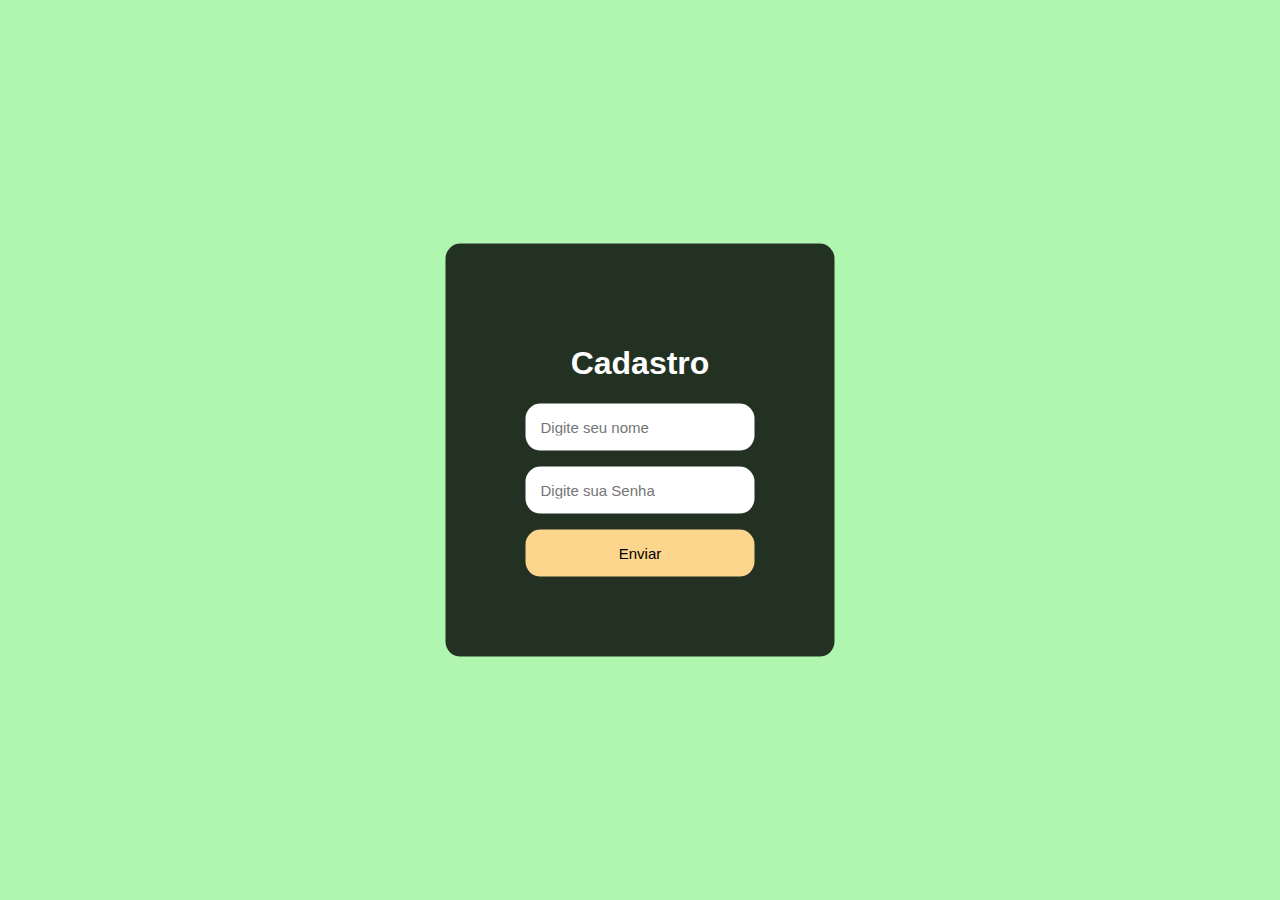
<file: cadastro.html>
<!DOCTYPE html>
<html lang="pt-br">
<head>
    <meta charset="UTF-8">
    <meta http-equiv="X-UA-Compatible" content="IE=edge">
    <title>Meu PetShop</title>
    <style>
        h1 {
            text-align: center;
        }

        body {
            font-family: Arial, Helvetica, sans-serif;
            background-color: rgb(176, 245, 176)
        }

        div {
            background-color: rgba(0, 0, 0, 0.8);
            position: absolute;
            top: 50%;
            left: 50%;
            transform: translate(-50%, -50%);
            padding: 80px;
            border-radius: 15px;
            color: #fff;
        }

        input {
            padding: 15px;
            border: none;
            outline: none;
            font-size: 15px;
        }

        #campo {
            border-radius: 15px;
        }

        #botao {
            border-radius: 15px;
            border: none;
            padding: 15px;
            width: 100%;
            color: black;
            font-size: 15px;
            background-color: #fdd68d;
        }   
    </style>
</head>
<body>
    <form action="login.html" method="post">
        <div>
            <h1>Cadastro</h1>
            <p><input type="text" placeholder="Digite seu nome" id="campo"/></p>
            <p><input type="password" placeholder="Digite sua Senha" id="campo"/></p>  

            <input type="submit" name="cmdEnviar" value="Enviar" id="botao"/>
        </div>
    </form>
</body>
</html>
</file>
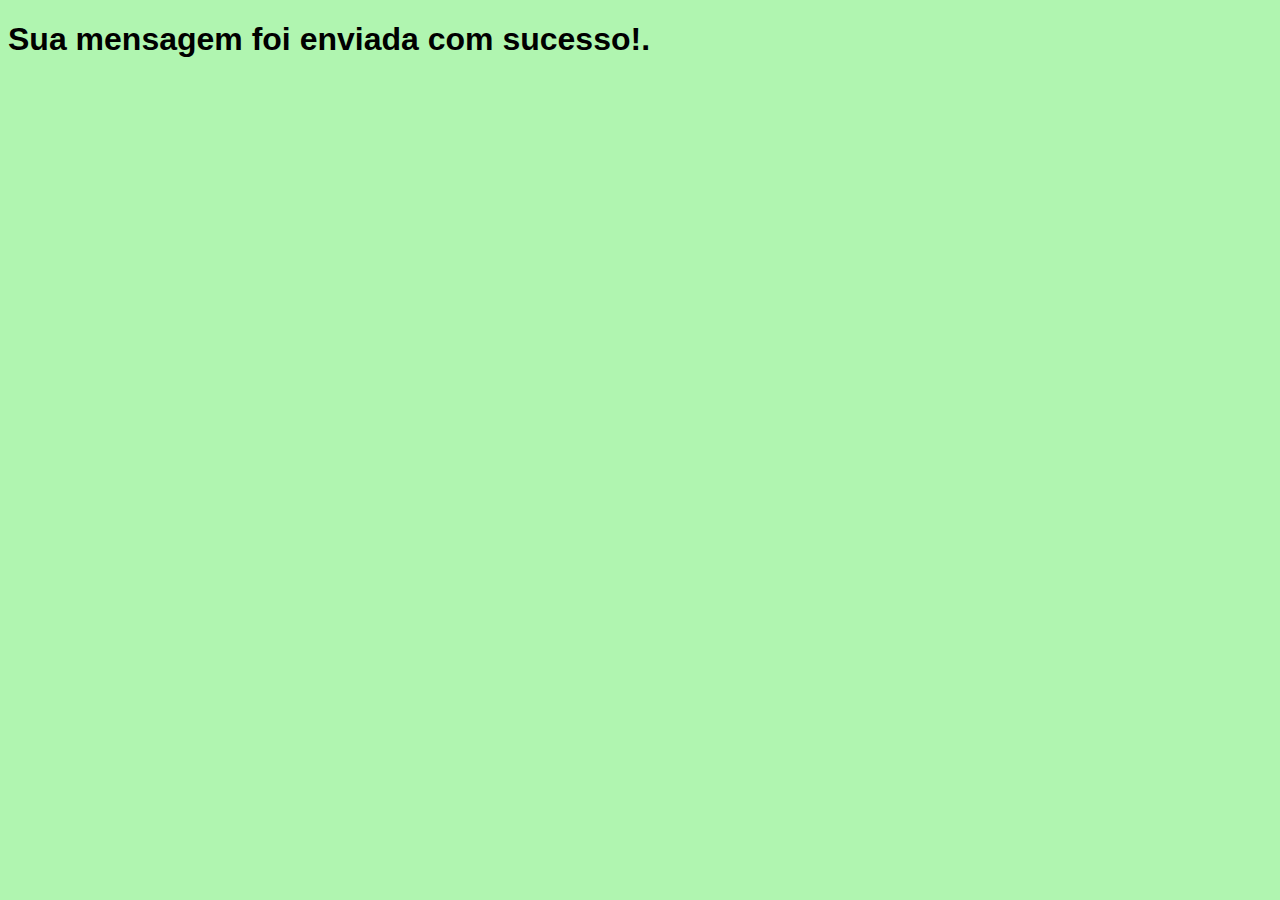
<file: contato.html>
<!DOCTYPE html>
<html lang="pt-br">
<head>
    <meta charset="UTF-8">
    <meta http-equiv="X-UA-Compatible" content="IE=edge">
    <meta name="viewport" content="width=device-width, initial-scale=1.0">
    <title>Meu PetShop</title>
    <style>
        body {
            font-family: Arial, Helvetica, sans-serif;
            background-color: rgb(176, 245, 176)
        }
    </style>
</head>
<body>
    <h1>Sua mensagem foi enviada com sucesso!.</h1>
</body>
</html>
</file>
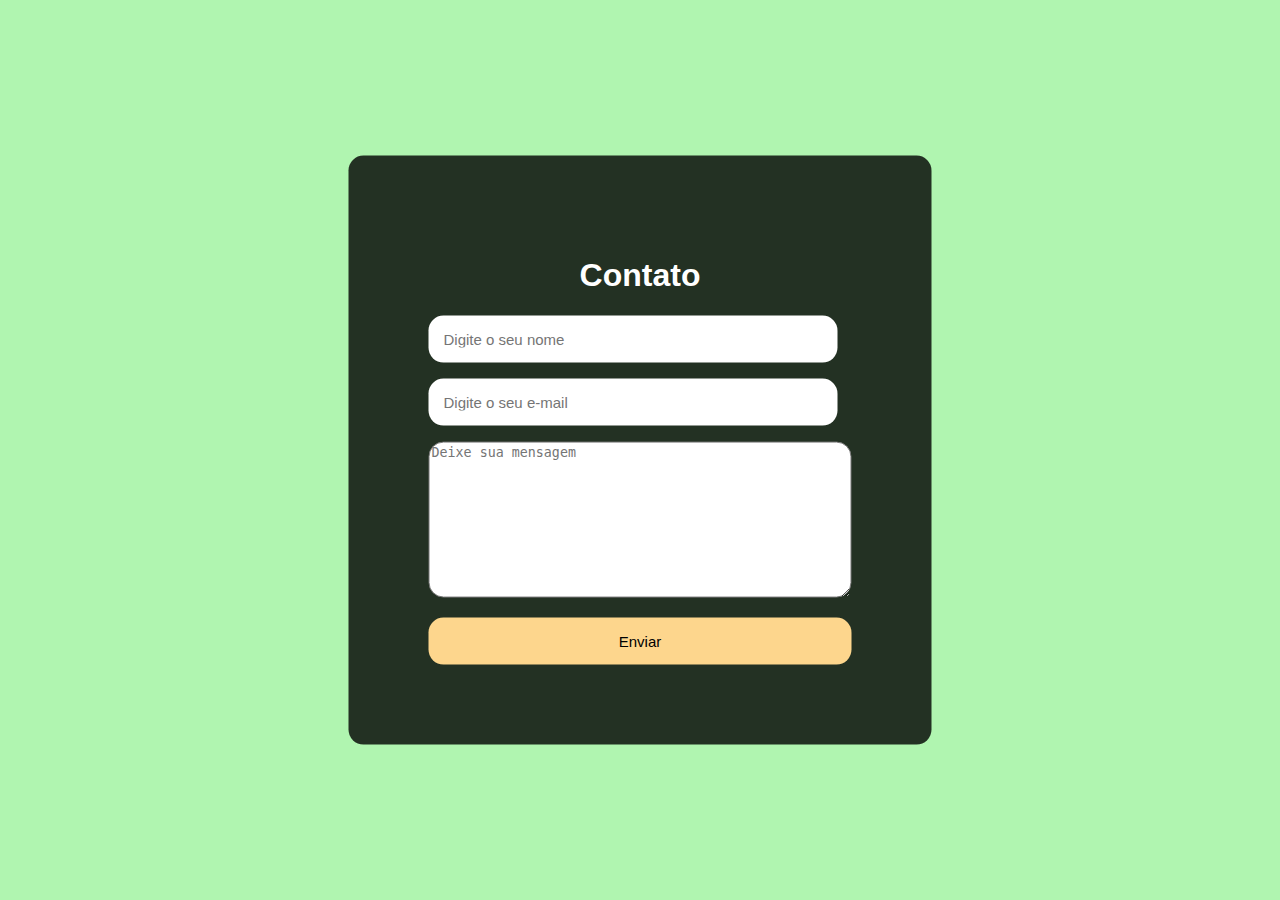
<file: contatopagprincipal.html>
<!DOCTYPE html>
<html lang="pt-br">
<head>
    <meta charset="UTF-8">
    <meta http-equiv="X-UA-Compatible" content="IE=edge">
    <title>Meu PetShop</title>
    <style>
        h1 {
            text-align: center;
        }

        body {
            font-family: Arial, Helvetica, sans-serif;
            background-color: rgb(176, 245, 176)
        }

        div {
            background-color: rgba(0, 0, 0, 0.8);
            position: absolute;
            top: 50%;
            left: 50%;
            transform: translate(-50%, -50%);
            padding: 80px;
            border-radius: 15px;
            color: #fff;
        }

        input {
            padding: 15px;
            border: none;
            outline: none;
            font-size: 15px;
        }

        #campo {
            border-radius: 15px;
        }

        #botao {
            border-radius: 15px;
            border: none;
            padding: 15px;
            width: 100%;
            color: black;
            font-size: 15px;
            background-color: #fdd68d;
        }  
    </style>
</head>
<body>
    <form action="contato.html" method="get">
        <div>
            <h1>Contato</h1>
            <p><input type="text" placeholder="Digite o seu nome" id="campo" size="40"/></p>
            <p><input type="email" placeholder="Digite o seu e-mail" id="campo" size="40"/></p>
            <p><textarea id="campo" rows="10" cols="50" placeholder="Deixe sua mensagem"></textarea></p>
           
            <input type="submit" name="cmdEnviar" value="Enviar" id="botao"/>
        </div>
    </form>
</body>
</html>
</file>
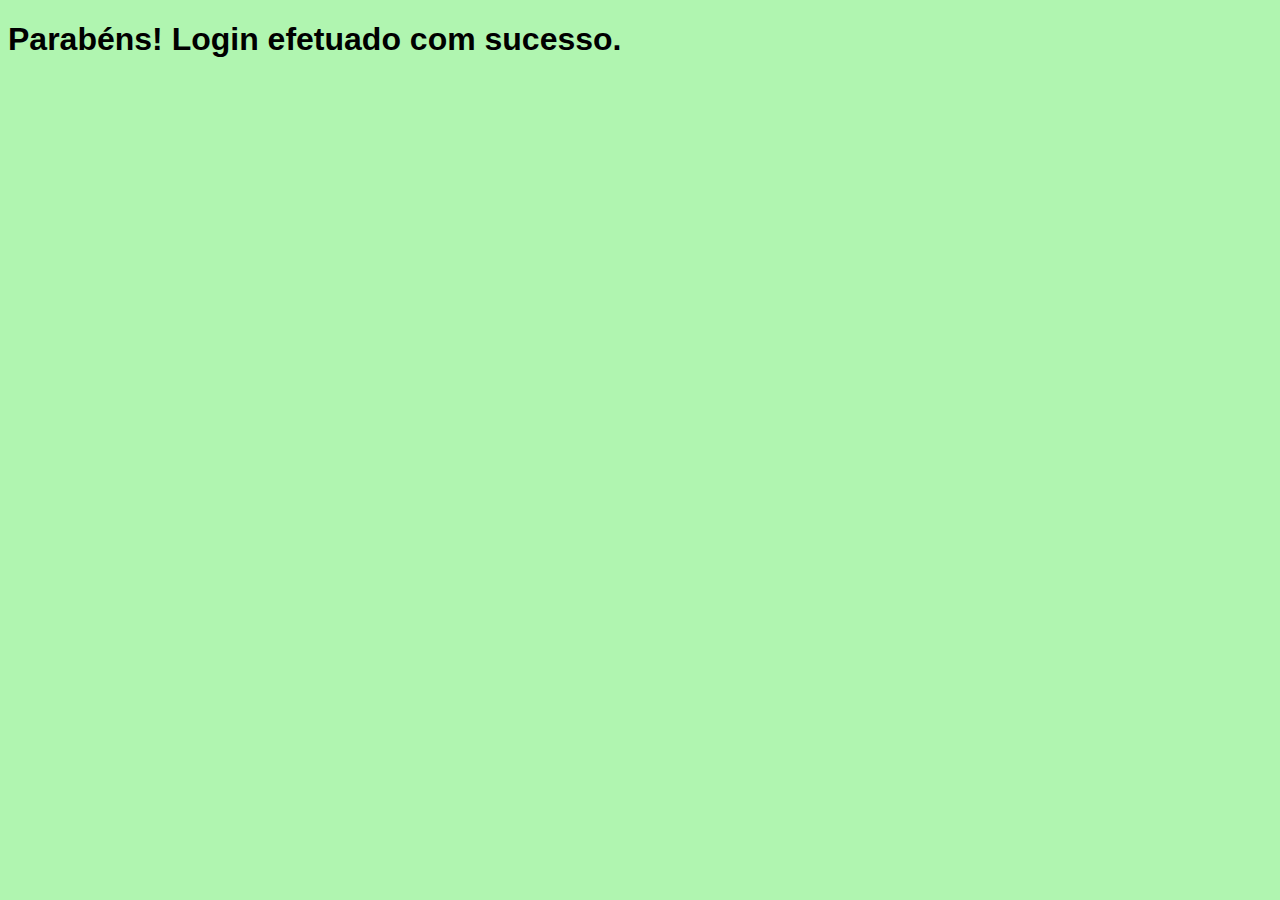
<file: login.html>
<!DOCTYPE html>
<html lang="pt-br">
<head>
    <meta charset="UTF-8">
    <meta http-equiv="X-UA-Compatible" content="IE=edge">
    <meta name="viewport" content="width=device-width, initial-scale=1.0">
    <title>Meu PetShop</title>
    <style>
        body {
            font-family: Arial, Helvetica, sans-serif;
            background-color: rgb(176, 245, 176)
        }
    </style>
</head>
<body>
    <h1>Parabéns! Login efetuado com sucesso.</h1>
</body>
</html>
</file>
